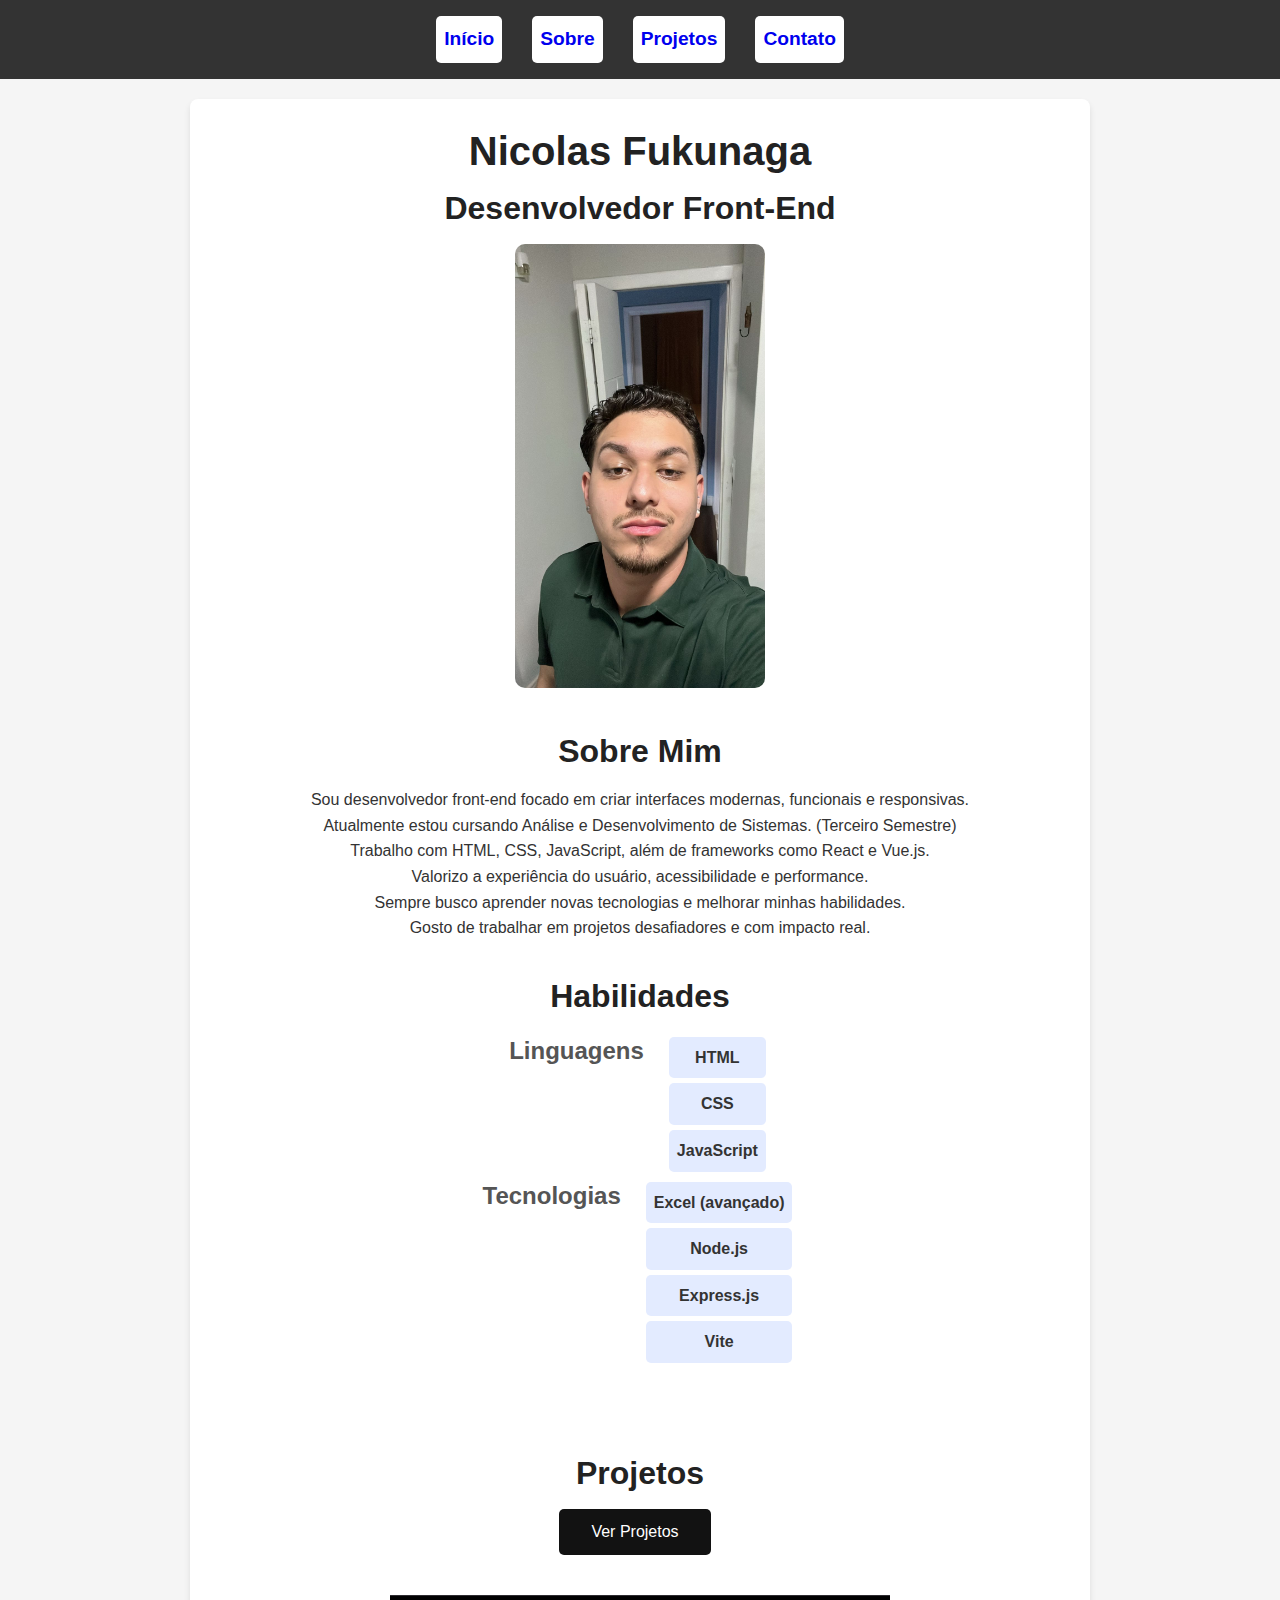
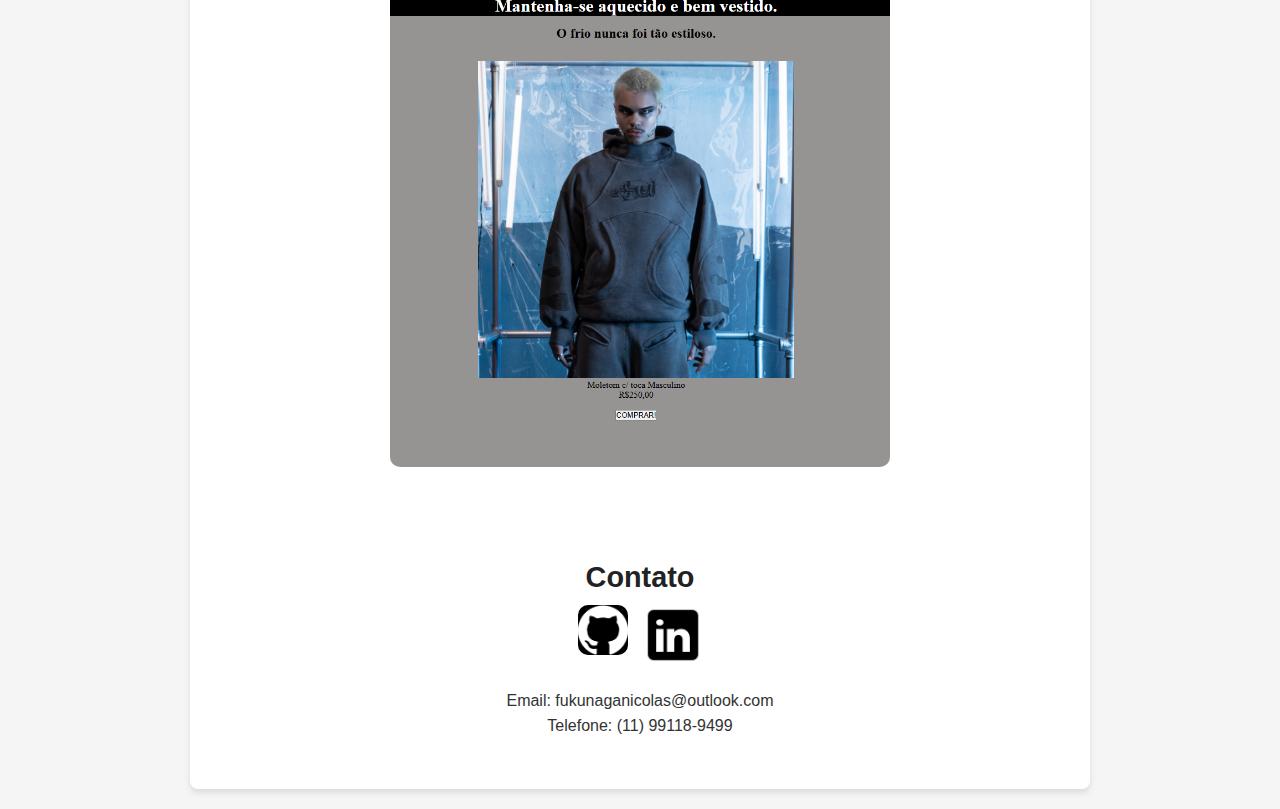
<file: html/index.html>
<!DOCTYPE html>
<html lang="pt-br">

<head>
    <meta charset="UTF-8">
    <meta name="viewport" content="width=device-width, initial-scale=1.0">
    <title>Nicolas Fukunaga | Portfólio</title>
    <link rel="stylesheet" href="style.css">
</head>

<body> 
    <!-- side de portifolio -->
    <header>
        <nav>
            <ul>
                <li><a href="#Início">Início</a></li>
                <li><a href="#Sobre">Sobre</a></li>
                <li><a href="#Projetos">Projetos</a></li>
                <li><a href="#Contato">Contato</a></li>
            </ul>
        </nav>
    </header>

    <main>
        <!-- Seção Início -->
        <section id="Início">
            <h1>Nicolas Fukunaga</h1>
            <h2>Desenvolvedor Front-End</h2>
            <img src="/assets/Foto de Perfil - Copia.jfif" alt="Foto de Perfil" width="250px">
        </section>

        <!-- Seção Sobre -->
        <section id="Sobre">
            <h2>Sobre Mim</h2>
            <p>
                Sou desenvolvedor front-end focado em criar interfaces modernas, funcionais e responsivas.<br>
                Atualmente estou cursando Análise e Desenvolvimento de Sistemas. (Terceiro Semestre)<br>
                Trabalho com HTML, CSS, JavaScript, além de frameworks como React e Vue.js.<br>
                Valorizo a experiência do usuário, acessibilidade e performance.<br>
                Sempre busco aprender novas tecnologias e melhorar minhas habilidades.<br>
                Gosto de trabalhar em projetos desafiadores e com impacto real.
            </p>
        </section>

        <!-- Seção Habilidades -->
        <section>
            <h2>Habilidades</h2>
            <div>
                <h4>Linguagens</h4>
                <ul>
                    <li>HTML</li>
                    <li>CSS</li>
                    <li>JavaScript</li>
                </ul>
            </div>
            <div>
                <h4>Tecnologias</h4>
                <ol>
                    <li>Excel (avançado)</li>
                    <li>Node.js</li>
                    <li>Express.js</li>
                    <li>Vite</li>
                </ol>
            </div>
        </section>

        <!-- Seção Projetos -->
        <section id="Projetos">
            <h2>Projetos</h2>
            <a href="https://github.com/NicolasFukunaga/AulasIOS/tree/main">Ver Projetos</a>
            <img src="/assets/Capturar.PNG" id="Projetinho" alt="Screenshot de Projetos" width="500px">
        </section>

        <!-- Seção Contato -->
        <section id="Contato">
            <h3>Contato</h3>
            <div>
                <a href="https://github.com/NicolasFukunaga" target="_blank">
                    <img src="/assets/images.png" alt="GitHub" width="50px">
                </a>
                <a href="https://www.linkedin.com/in/nicolas-fukunaga-1131152b7?utm_source=share&utm_campaign=share_via&utm_content=profile&utm_medium=ios_app" target="_blank">
                    <img src="/assets/linkedin.png" alt="LinkedIn" width="60px">
                </a>
            </div>
            <p>Email: fukunaganicolas@outlook.com</p>
            <p>Telefone: (11) 99118-9499</p>
        </section>
    </main>
</body>

</html>
</file>
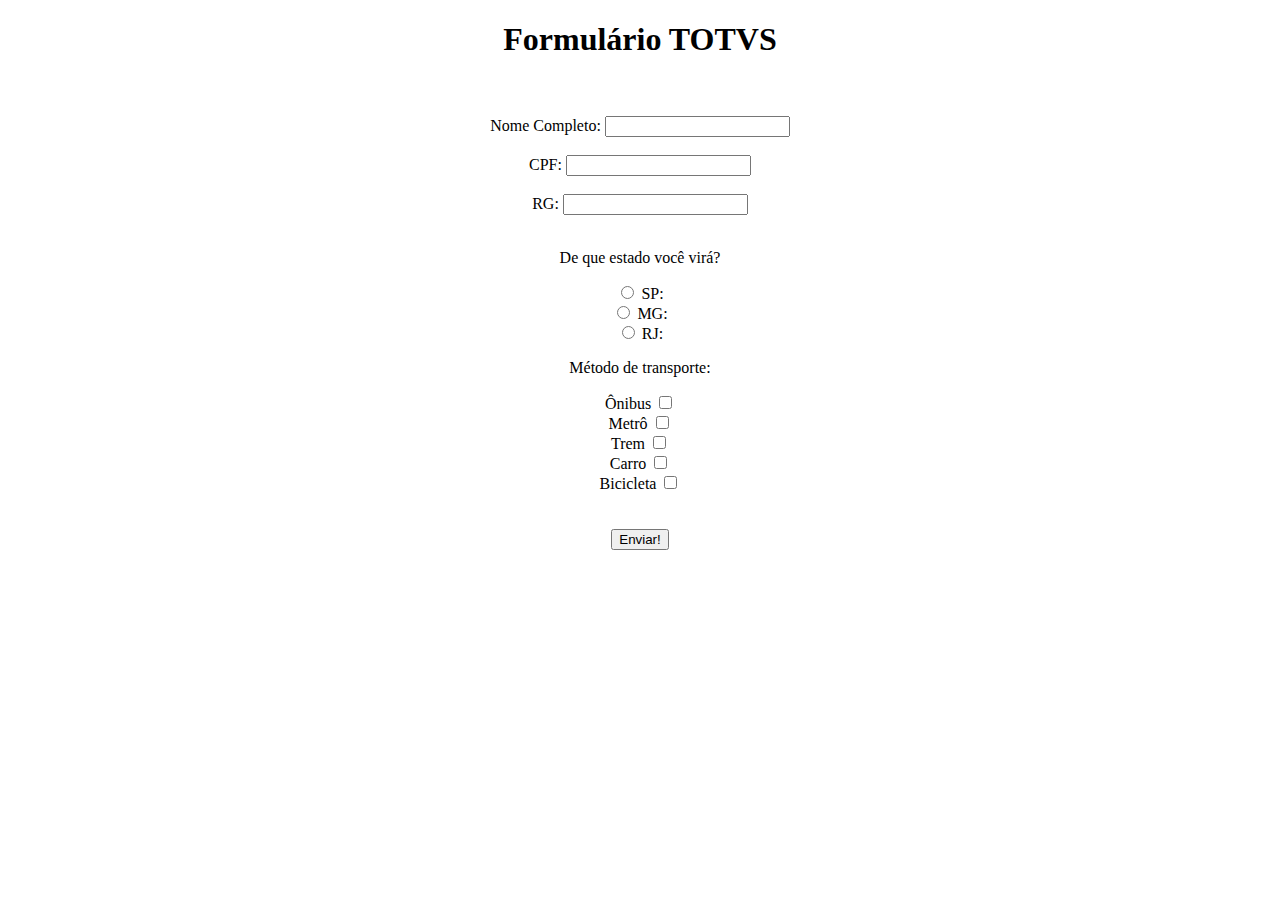
<file: html/formulário.html>
<!DOCTYPE html>
<html lang="pt-br">

<head>
    <meta charset="UTF-8">
    <meta name="viewport" content="width=device-width, initial-scale=1.0">
    <title>Formulário</title>
</head>
<center>
<body>
    <h1>Formulário TOTVS</h1>
<br><br>
<!-- mailto é uma ação de formulário que envia os dados como e-mail
method define qual será o tipo utilizado pelo formulário -->
    <form action="mailto:rochalirathiago@outlook.com" method="post">

        <label for="Nome Completo">Nome Completo: </label>
        <input type="text"  required minlength="3" maxlength="50" id="Nome Completo" name="NomeCompleto">
        <br><br>
        <label for="CPF">CPF:</label>
        <input type="text" required minlength="11" maxlength="11" id="CPF" name="CPF">
        <br><br>
        <label for="RG">RG:</label>
        <input type="text" required minlength="6" maxlength="27" id="RG" name="RG">

        <br><br>
        <p>De que estado você virá?</p>

        <input type="radio" required name="Estado" id="SP">
        <label for="SP">SP:</label>
        <br>
        <input type="radio" required id="RG" name="Estado">
        <label for="MG">MG:</label>
        <br>
        <input type="radio" required id="RJ" name="Estado">
        <label for="RJ">RJ:</label>
        <br>

        <p>Método de transporte:</p>
        <label for="Busão">Ônibus</label>
        <input type="checkbox" name="Transporte" id="Busão" value="Ônibus">
        <br>
        <label for="metro">Metrô</label>
        <input type="checkbox" name="Tramsporte" id="metro" value="Metrô">
        <br>
        <label for="Trem">Trem</label>
        <input type="checkbox" name="Transporte" id="Trem" value="Trem">
        <br>
        <label for="Carro">Carro</label>
        <input type="checkbox" name="Transporte" id="Carro" value="Carro">
        <br>
        <label for="Bicicleta">Bicicleta</label>
        <input type="checkbox" name="Transporte" id="Bicicleta" value="Bicicleta">
        <br><br><br>
        <!-- Input é um campo onde o usuário pode enviar varios campos de dados
        type determina o tipo de dado que será utilizado naquele input -->
        <input type="submit" value="Enviar!">
        
        
    </form>

</body>
</center>
</html>
</file>
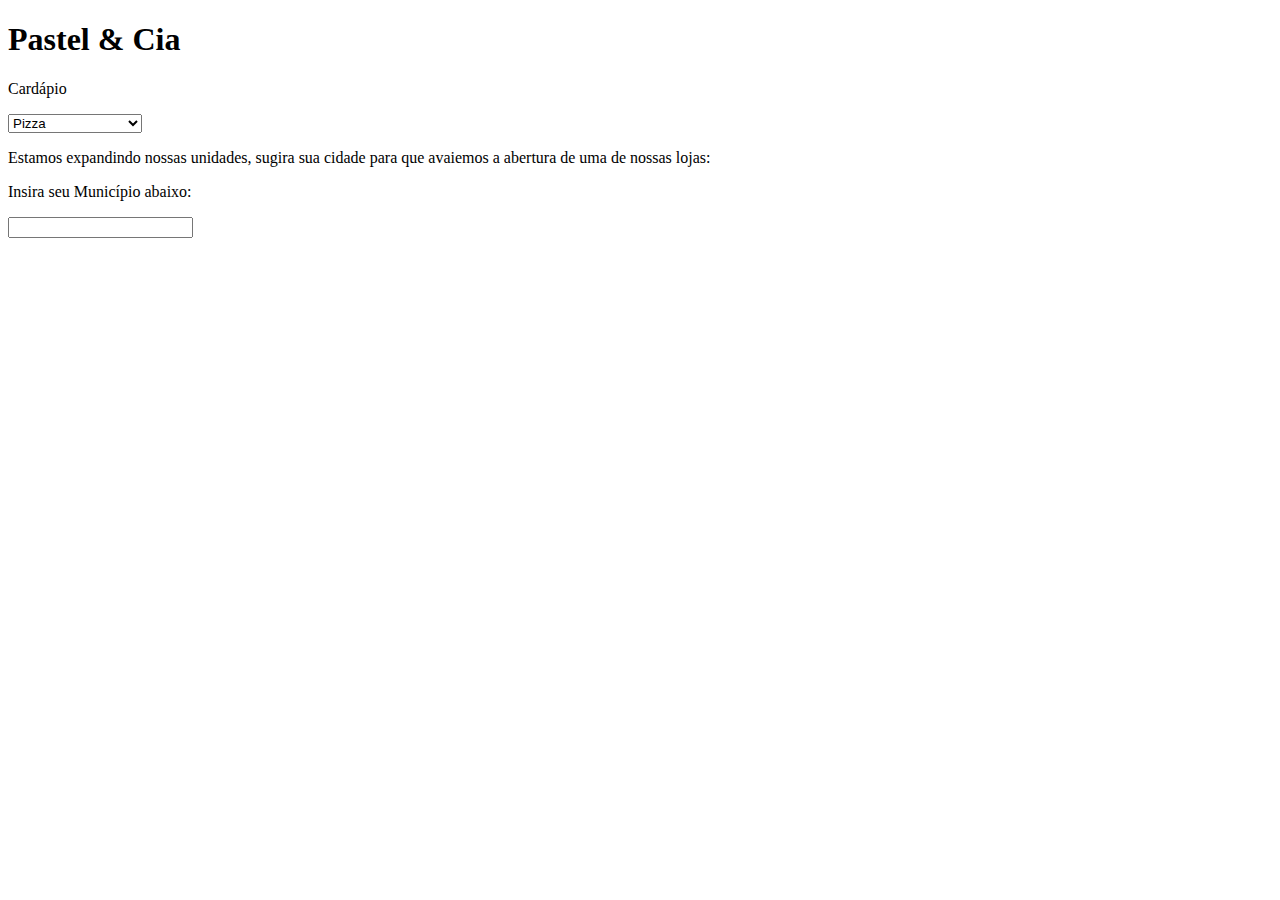
<file: html/formulário2.html>
<!DOCTYPE html>
<html lang="pt-br">

<head>
    <meta charset="UTF-8">
    <meta name="viewport" content="width=device-width, initial-scale=1.0">
    <title>Forms</title>
</head>

<body>

    <h1>Pastel & Cia</h1>
    <form action="">
        <p>Cardápio</p>
        <select name="" id="">
            <option value="pizza">Pizza</option>
            <option value="4 Queijos">4 Queijos</option>
            <option value="Frango c/ catupiry">Frango c/ catupiry</option>
            <option value="Carne c/ Queijo">Carne c/ Queijo</option>
            <option value="Queijo">Queijo</option>
            <option value="Calabresa">Calabresa</option>
            <option value="Portuguesa">Portuguesa</option>
            <option value="Especial Carne">Especial de Carne</option>
            <option value="Nutella c/ morango">Nutella c/ morango</option>
            <option value="Nutella c/ Banana">Nutella c/ Banana</option>
        </select>
        <p>Estamos expandindo nossas unidades, sugira sua cidade
            para que avaiemos a abertura de uma de nossas lojas:
        </p>
        
        <datalist id="Municipios">
            
        
        <option value="Jaraguá">Fim de mundo</option>
        <option value="Mauá">Pior da lista</option>
        <option value="Santo André">De boa ainda</option>
        <option value="São Bernardo">Não tem Trem</option>
        <option value="Guarulhos">Avião</option>
        <option value="Osasco"></option>
        <option value="Mairiporã"></option>
        <option value="Ubatuba">Praia criminosa</option>
        <option value="Carapicuíba">Assalto, sequestro, clonagem de cartão e mais nada.</option>
        
        </datalist>
    
        <p>Insira seu Município abaixo: </p>
        <label for="indicaMunicipio"></label>
        <input type="text" autocomplete="on" list="Municipios"
        name="indicaMunicipio" id="indicaMunicipio">












    </form>












</body>

</html>
</file>
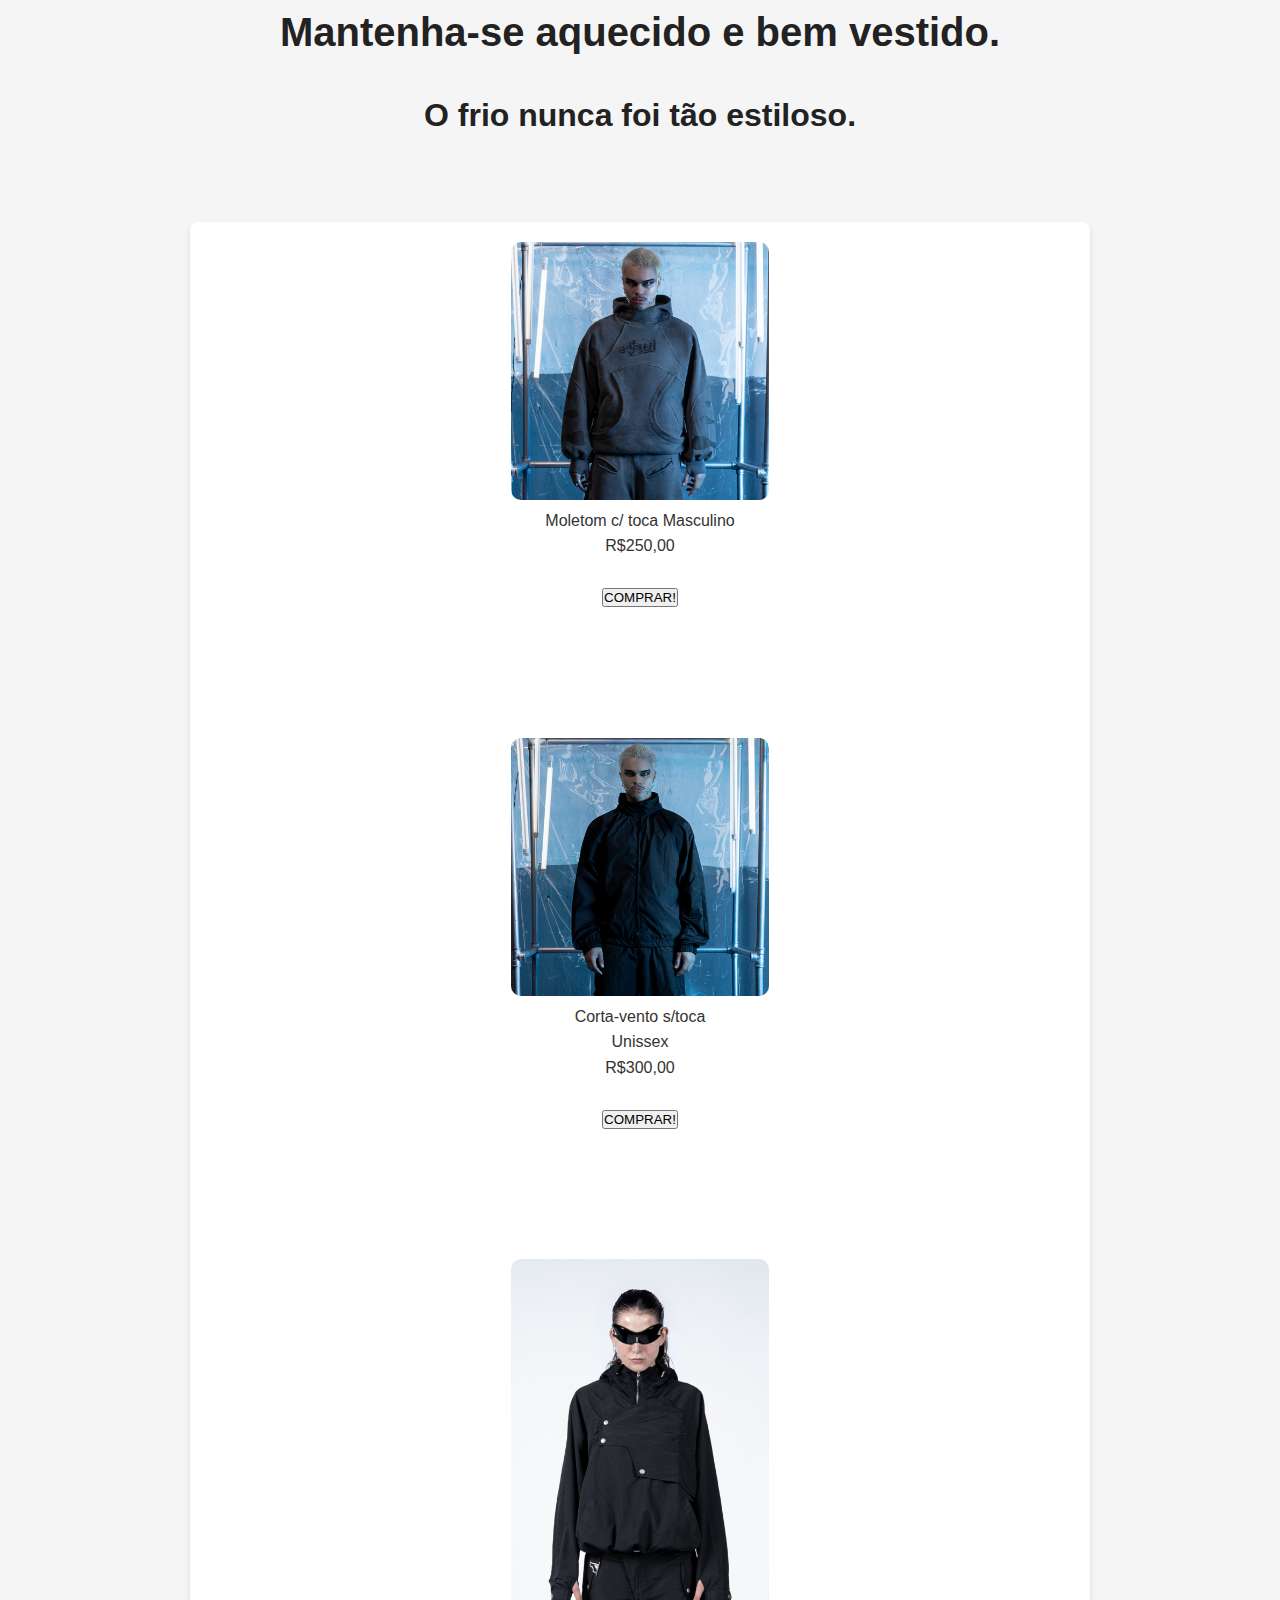
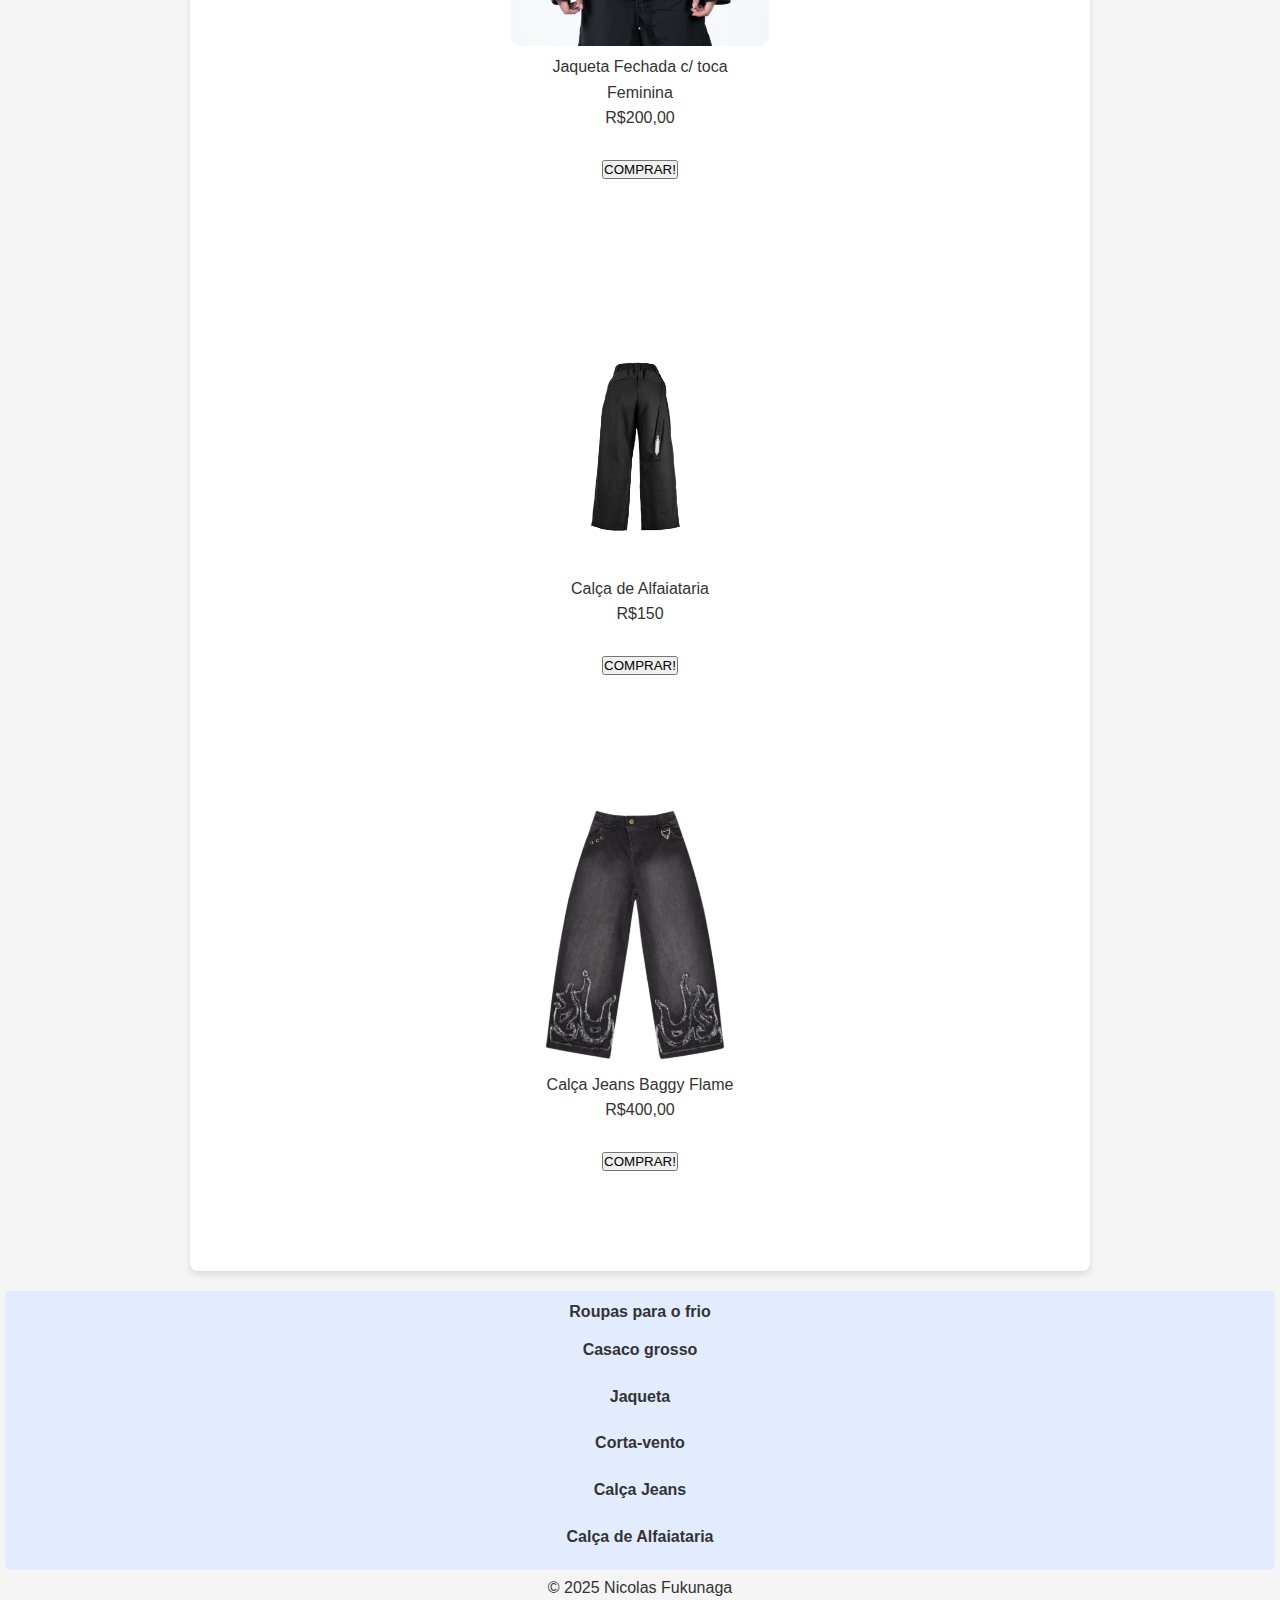
<file: html/projetos.html>
<!DOCTYPE html>
<html lang="pt-br">
<head>
    <meta charset="UTF-8">
    <meta name="viewport" content="width=device-width, initial-scale=1.0">
    <title>コールドファッション</title>
    <link rel="stylesheet" href="style.css">
</head>
<link rel="icon" href="/assets/Icon-Floco-de-neve.png">
<body>
    
        <center>
    <h1>Mantenha-se aquecido e bem vestido.</h1>
    <br>
    <h2>O frio nunca foi tão estiloso.</h2>
        <br>
        <br>

    
        <main>
            <img src="/assets/Blusa01.png" alt=""width=30%>
            <p>Moletom c/ toca
                Masculino<br>
                R$250,00</p>
                <br>
            <button>COMPRAR!</button>
            <br><br><br><br><br><br>
            <img src="/assets/Blusa02.jpg" alt=""width=30%>
            <br>
            <p>Corta-vento s/toca <br>
                Unissex <br>
            R$300,00</p>
            <br>
            <button>COMPRAR!</button>
                <br><br><br><br><br><br>
            
                <img src="/assets/Blusa03.png" alt=""width=30%>
                <br>
                <p>Jaqueta Fechada c/ toca <br>
                Feminina <br>
            R$200,00</p>
            <br>
            <button>COMPRAR!</button>
            <br><br><br><br><br><br>
            <img src="/assets/CalçaAlfaiataria01" alt=" " width=30%">
                    <br>
                    <p>Calça de Alfaiataria <br>
                        R$150</p>
                        <br>
                        <button>COMPRAR!</button>
                        <br><br><br><br><br><br>
                        <img src="/assets/Calça02" alt=""width=30%>
                        <br>
                        <p>Calça Jeans Baggy Flame <br>
                        R$400,00</p>
                        <br>
                        <button>COMPRAR!</button>
                        <br><br><br><br>
        </main>
        <aside>
            <ul>
                <li>Roupas para o frio
                    <ul>
                        <li>Casaco grosso</li>
                        <li>Jaqueta</li>
                        <li>Corta-vento</li>
                        <li>Calça Jeans</li>
                        <li>Calça de Alfaiataria</li>
                    </ul>
                </li>
            </ul>
        </aside>

            <footer>
                &copy; 2025 Nicolas Fukunaga
            </footer>
        </center>



    



</body>
</html>
</file>
<file: html/style.css>
/* Reset básico */
* {
    margin: 0;
    padding: 0;
    box-sizing: border-box;
    font-family: 'Arial', sans-serif;
}

body {
    background-color: #f5f5f5;
    color: #333;
    line-height: 1.6;
}

/* Estilização do cabeçalho */
header {
    background: #333;
    padding: 1rem;
}

nav ul {
    list-style: none;
    display: flex;
    justify-content: center;
}

nav ul li {
    margin: 0 15px;
    background-color: #fff;
}

nav ul li a {
    color: 121212;
    text-decoration: none;
    font-size: 1.2rem;
    transition: color 0.3s ease;
}

/* Seção principal */
main {
    max-width: 900px;
    margin: 20px auto;
    padding: 20px;
    background: white;
    box-shadow: 0px 4px 6px rgba(0, 0, 0, 0.1);
    border-radius: 8px;
}

/* Seções */
section {
    margin-bottom: 30px;
    text-align: center;
}

/* Títulos */
h1,
h2,
h3 {
    color: #222;
}

h1 {
    font-size: 2.5rem;
}

h2 {
    font-size: 2rem;
    margin-bottom: 10px;
}

h3 {
    font-size: 1.8rem;
    margin-bottom: 5px;
}

/* Imagens */
img {
    border-radius: 10px;
}

/* Habilidades */
section div {
    display: flex;
    justify-content: center;
    gap: 20px;
    flex-wrap: wrap;
}

section div h4 {
    font-size: 1.5rem;
    color: #555;
}

ul,
ol {
    list-style: none;
}

ul li,
ol li {
    background: #e3ebff;
    padding: 8px;
    margin: 5px;
    border-radius: 5px;
    color: #333;
    font-weight: bold;
}

#Projetos {
    
    text-align: center;
    align-items: center;
    justify-items: center;
    margin-bottom: 30px;
    padding: 50px;
}

/* Projetos */
#Projetos a {
    display: block;
    background-color: #121212;
    color: white;
    padding: 10px;
    text-decoration: none;
    border-radius: 5px;
    transition: background 0.3s ease;
    width: 20%;
    gap: 19px;
    

    margin-right: 10px;
    /* Adiciona um espaço à direita do botão */
}
#Projetinho {
    padding-top: 20px;
    margin-top: 20px;
    display: hidden;
}

#Projetos a:hover {
    background: #ffcc00;
    color: #333;
}

/* Contato */
#Contato div {
    display: flex;
    justify-content: center;
    gap: 15px;
    margin-bottom: 15px;
}

#Contato a img {
    transition: transform 0.3s ease;
}

#Contato a:hover img {
    transform: scale(1.1);
}

/* Responsividade */
@media (max-width: 768px) {
    nav ul {
        flex-direction: column;
        align-items: center;
    }

    body {
        flex-direction: column;
        flex-wrap: nowrap;
    }

    section div {
        flex-direction: column;
        align-items: center;
    }

    main {
        padding: 15px;
    }
}
</file>
